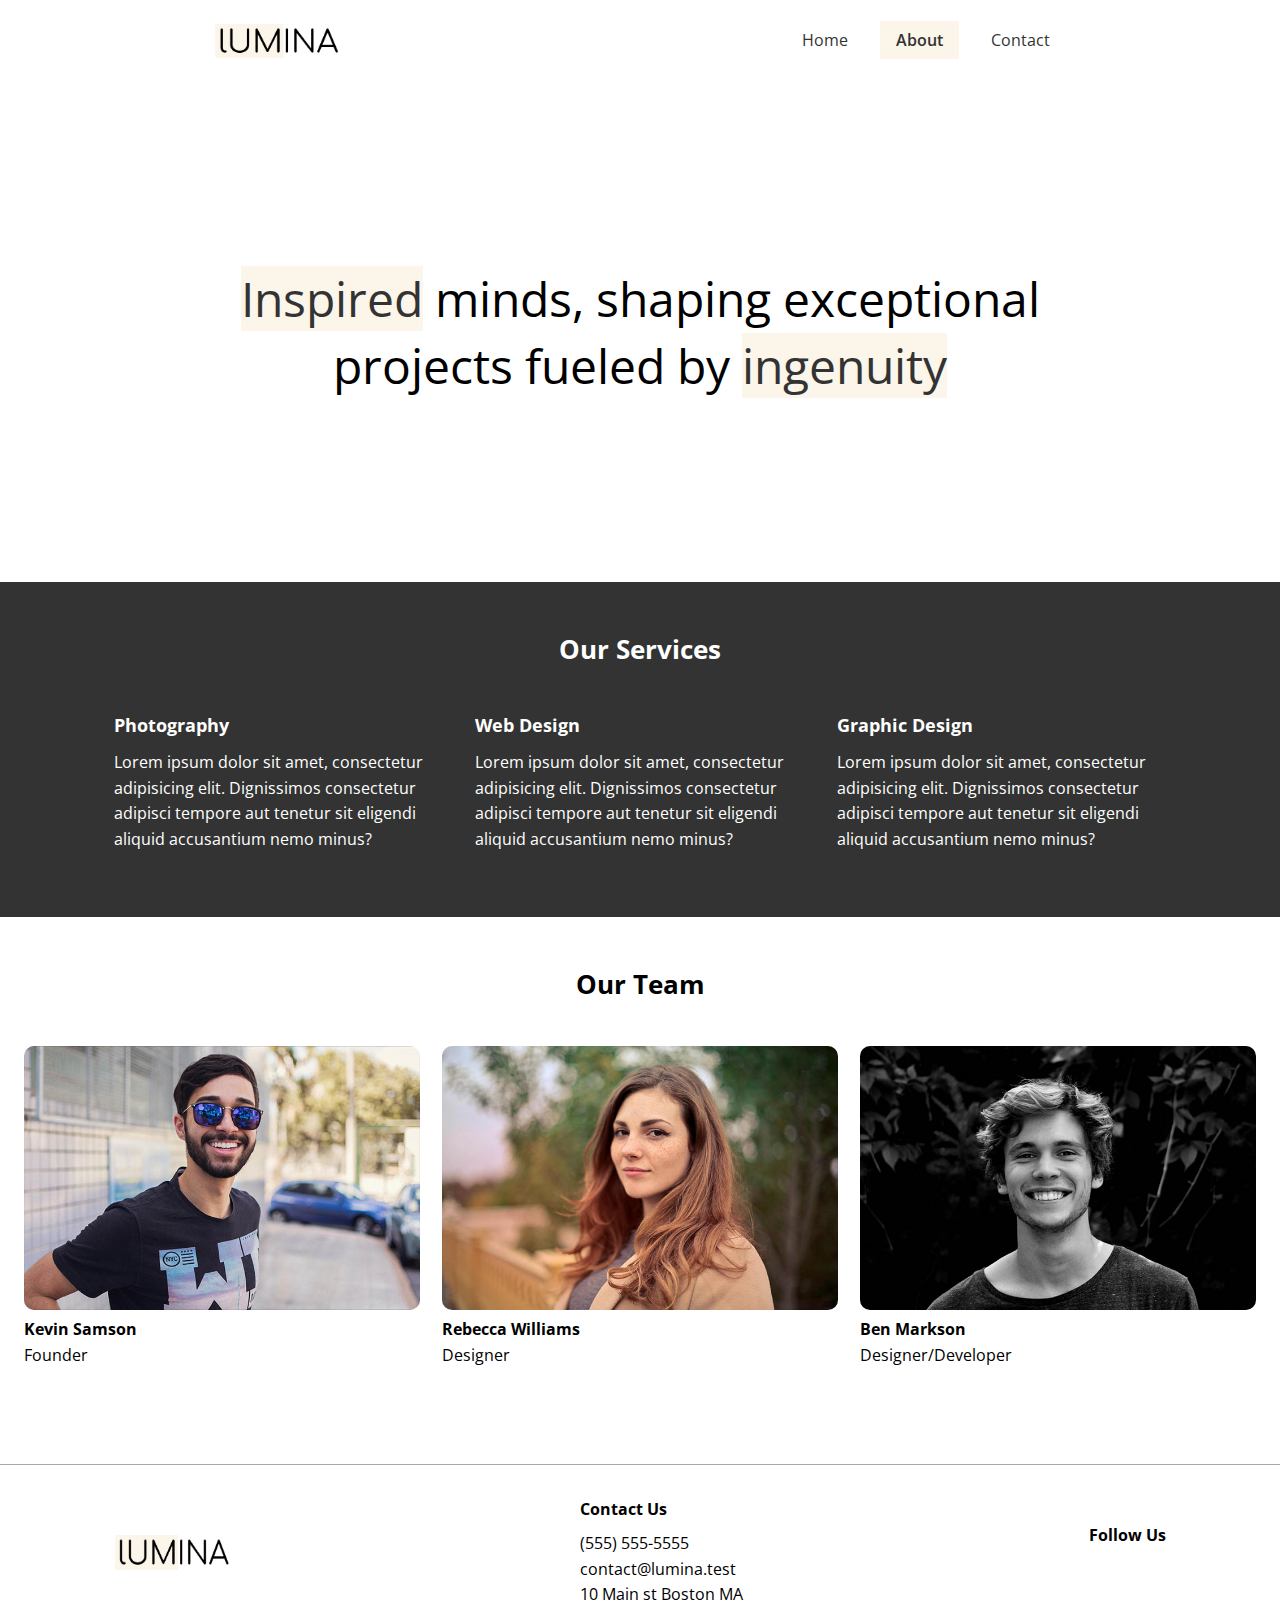
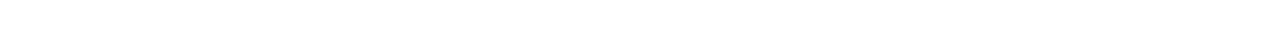
<file: about.html>
<!DOCTYPE html>
<html lang="en">
<head>
    <meta charset="UTF-8">
    <meta name="viewport" content="width=device-width, initial-scale=1.0">
    <link rel="stylesheet" href="https://cdnjs.cloudflare.com/ajax/libs/font-awesome/6.5.2/css/all.min.css" integrity="sha512-SnH5WK+bZxgPHs44uWIX+LLJAJ9/2PkPKZ5QiAj6Ta86w+fsb2TkcmfRyVX3pBnMFcV7oQPJkl9QevSCWr3W6A==" crossorigin="anonymous" referrerpolicy="no-referrer" />
    <link rel="preconnect" href="https://fonts.googleapis.com">
    <link rel="preconnect" href="https://fonts.gstatic.com" crossorigin>
    <link href="https://fonts.googleapis.com/css2?family=Open+Sans:ital,wght@0,300..800;1,300..800&display=swap" rel="stylesheet">
    <link rel="stylesheet" href="css/styles.css">
    <link rel="icon" href="images/favicon.ico">
    <title>About Lumina Creative</title>
</head>
<body>
    <header class="header">
        <div class="container container-sm header-flex">
            <img src="images/logo.png" alt="Lumina Creative" class="logo">
            <nav>
                <ul class="main-menu">
                    <li><a href="/">Home</a></li>
                    <li><a class="current" href="about.html">About</a></li>
                    <li><a href="contact.html">Contact</a></li>
                </ul>
            </nav>
        </div>
    </header>

    <section class="hero">
        <div class="container container-sm">
            <h2>
                <span class="bg-primary">Inspired</span> minds, shaping exceptional projects fueled by <span class="bg-primary">ingenuity</span>
            </h2>
        </div>
    </section>

    <section class="services bg-dark">
        <div class="container">
            <h2 class="section-heading">Our Services</h2>
            <div class="services-flex">
                <div class="service-item">
                    <h4>Photography</h4>
                    <p>Lorem ipsum dolor sit amet, consectetur adipisicing elit. Dignissimos consectetur adipisci tempore aut tenetur sit eligendi aliquid accusantium nemo minus?</p>
                </div>
                <div class="service-item">
                    <h4>Web Design</h4>
                    <p>Lorem ipsum dolor sit amet, consectetur adipisicing elit. Dignissimos consectetur adipisci tempore aut tenetur sit eligendi aliquid accusantium nemo minus?</p>
                </div>
                <div class="service-item">
                    <h4>Graphic Design</h4>
                    <p>Lorem ipsum dolor sit amet, consectetur adipisicing elit. Dignissimos consectetur adipisci tempore aut tenetur sit eligendi aliquid accusantium nemo minus?</p>
                </div>
            </div>
        </div>
    </section>

    <section class="team">
        <div class="container container-lg">
            <h2 class="section-heading">Our Team</h2>
            <div class="team-flex">
                <div class="team-item">
                    <img src="images/team1.jpg" alt="Team Member">
                    <h4>Kevin Samson</h4>
                    <p>Founder</p>
                </div>
                <div class="team-item">
                    <img src="images/team2.jpg" alt="Team Member">
                    <h4>Rebecca Williams</h4>
                    <p>Designer</p>
                </div>
                <div class="team-item">
                    <img src="images/team3.jpg" alt="Team Member">
                    <h4>Ben Markson</h4>
                    <p>Designer/Developer</p>
                </div>
            </div>
        </div>
    </section>

    <footer class="footer">
        <div class="container footer-flex">
            <img src="images/logo.png" alt="Lumina Creative">
            <div>
                <h4>Contact Us</h4>
                <ul>
                    <li>(555) 555-5555</li>
                    <li>contact@lumina.test</li>
                    <li>10 Main st Boston MA</li>
                </ul>
            </div>  
            <div>
                <h4>Follow Us</h4>
                <a href="#"><i class="fab fa-facebook fa-2x"></i></a>
                <a href="#"><i class="fab fa-twitter fa-2x"></i></a>
                <a href="#"><i class="fab fa-instagram fa-2x"></i></a>
                <a href="#"><i class="fab fa-pinterest fa-2x"></i></a>
                <a href="#"><i class="fab fa-tumblr fa-2x"></i></a>
            </div>  
        </div>
    </footer>
</body>
</html>
</file>
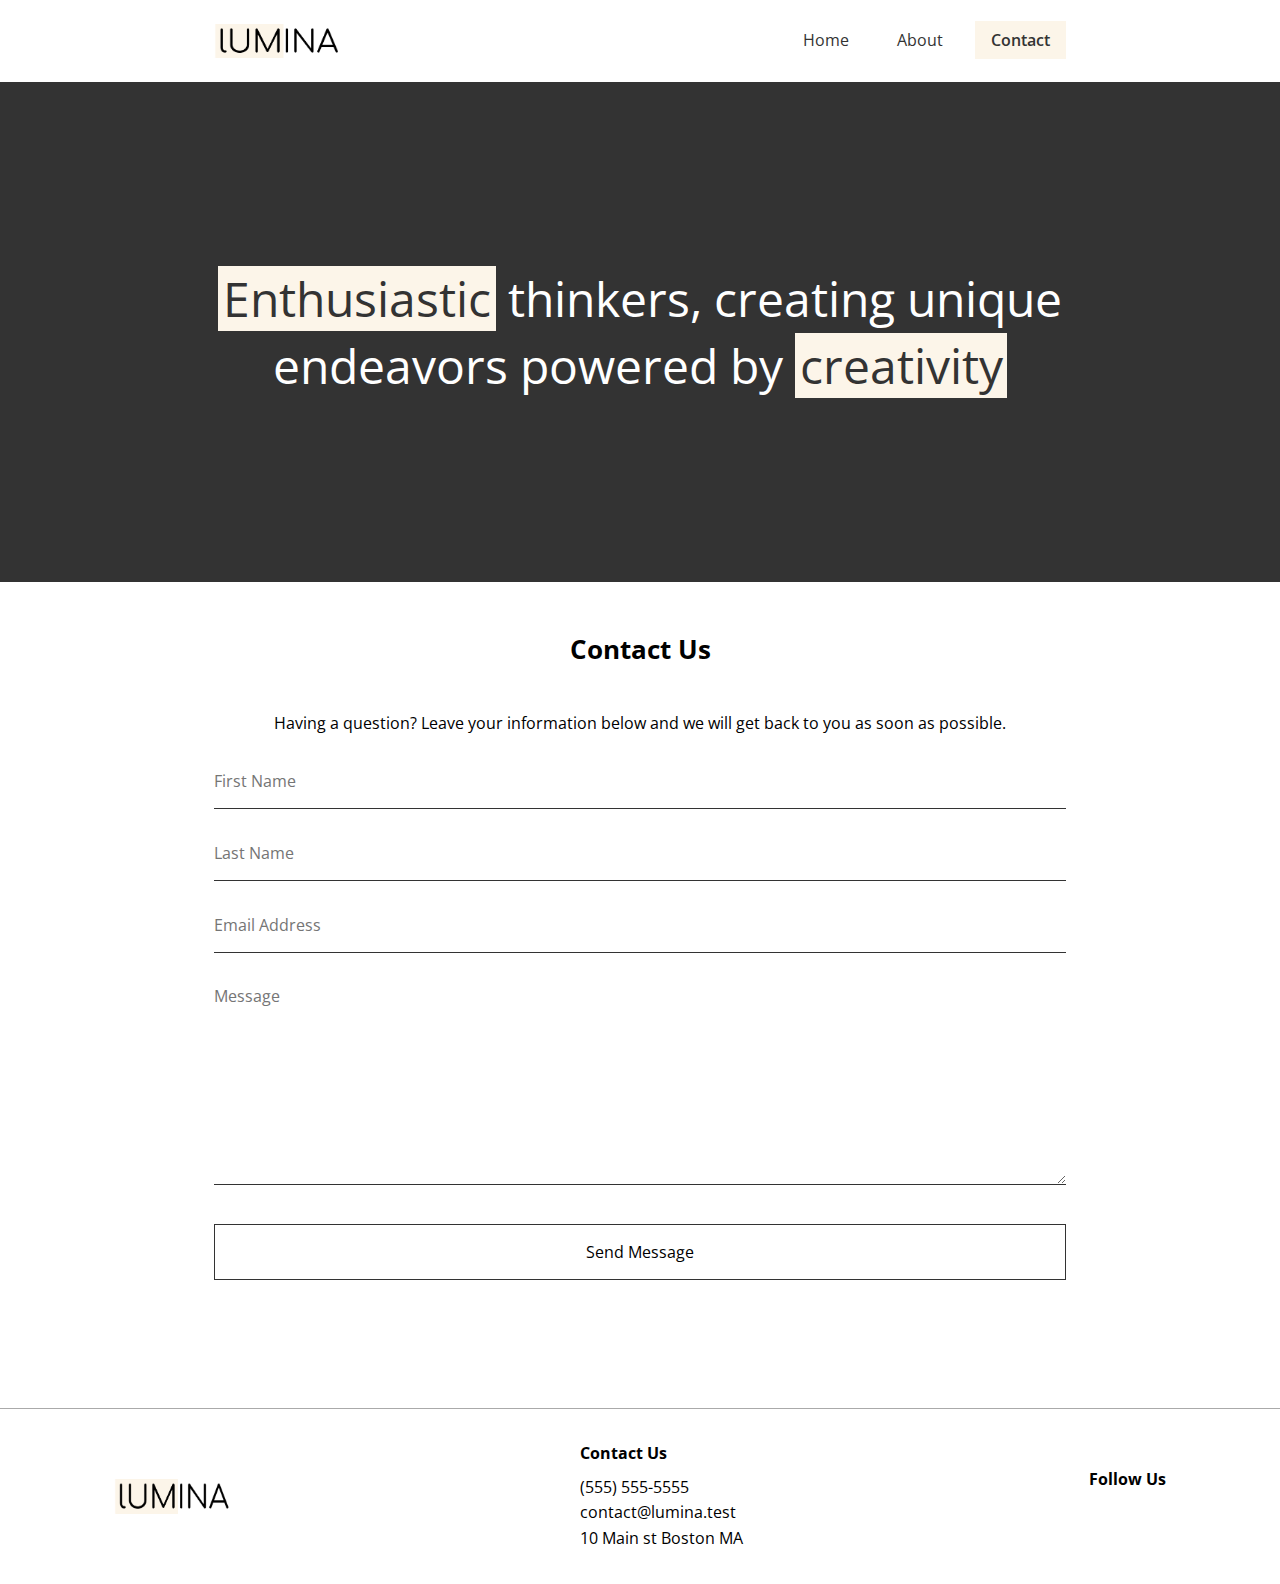
<file: contact.html>
<!DOCTYPE html>
<html lang="en">
<head>
    <meta charset="UTF-8">
    <meta name="viewport" content="width=device-width, initial-scale=1.0">
    <link rel="stylesheet" href="https://cdnjs.cloudflare.com/ajax/libs/font-awesome/6.5.2/css/all.min.css" integrity="sha512-SnH5WK+bZxgPHs44uWIX+LLJAJ9/2PkPKZ5QiAj6Ta86w+fsb2TkcmfRyVX3pBnMFcV7oQPJkl9QevSCWr3W6A==" crossorigin="anonymous" referrerpolicy="no-referrer" />
    <link rel="preconnect" href="https://fonts.googleapis.com">
    <link rel="preconnect" href="https://fonts.gstatic.com" crossorigin>
    <link href="https://fonts.googleapis.com/css2?family=Open+Sans:ital,wght@0,300..800;1,300..800&display=swap" rel="stylesheet">
    <link rel="stylesheet" href="css/styles.css">
    <link rel="icon" href="images/favicon.ico">
    <title>Contact Lumina Creative</title>
</head>
<body>
    <header class="header">
        <div class="container container-sm header-flex">
            <img src="images/logo.png" alt="Lumina Creative" class="logo">
            <nav>
                <ul class="main-menu">
                    <li><a href="/">Home</a></li>
                    <li><a href="about.html">About</a></li>
                    <li><a class="current" href="contact.html">Contact</a></li>
                </ul>
            </nav>
        </div>
    </header>

    <section class="hero bg-dark">
        <div class="container container-sm">
            <h2>
                <span class="bg-primary">Enthusiastic</span> thinkers, creating unique endeavors powered by <span class="bg-primary">creativity</span>
            </h2>
        </div>
    </section>

    <section class="contact">
        <div class="container container-sm">
            <h2 class="section-heading">Contact Us</h2>
            <p>
                Having a question? Leave your information below and we will get back to you as soon as possible.
            </p>
            <form name="contact" netlify>
                <div class="form-group">
                    <label for="first-name" class="visually-hidden">First Name</label>
                    <input type="text" id="first-name" name="first-name" placeholder="First Name">
                </div>
                <div class="form-group">
                    <label for="last-name" class="visually-hidden">Last Name</label>
                    <input type="text" id="last-name" name="last-name" placeholder="Last Name">
                </div>
                <div class="form-group">
                    <label for="email" class="visually-hidden">Email Address</label>
                    <input type="email" id="email" name="email" placeholder="Email Address">
                </div>
                <div class="form-group">
                    <label for="message" class="visually-hidden">Message</label>
                    <textarea id="message" name="message" placeholder="Message"></textarea>
                </div>
                <div class="form-group">
                    <button type="submit" class="btn">Send Message</button>
                </div>
            </form>
        </div>
    </section>

    <footer class="footer">
        <div class="container footer-flex">
            <img src="images/logo.png" alt="Lumina Creative">
            <div>
                <h4>Contact Us</h4>
                <ul>
                    <li>(555) 555-5555</li>
                    <li>contact@lumina.test</li>
                    <li>10 Main st Boston MA</li>
                </ul>
            </div>  
            <div>
                <h4>Follow Us</h4>
                <a href="#"><i class="fab fa-facebook fa-2x"></i></a>
                <a href="#"><i class="fab fa-twitter fa-2x"></i></a>
                <a href="#"><i class="fab fa-instagram fa-2x"></i></a>
                <a href="#"><i class="fab fa-pinterest fa-2x"></i></a>
                <a href="#"><i class="fab fa-tumblr fa-2x"></i></a>
            </div>  
        </div>
    </footer>
</body>
</html>
</file>
<file: css/styles.css>
* {
    margin: 0;
    padding: 0;
    box-sizing: border-box;
}

:root {
    --primary-color: #fcf5e9;
    --dark-color: #333;
    --container-normal: 1100px;
    --container-wide: 1400px;
    --container-narrow: 900px;

}

body {
    font-family: 'Open Sans', sans-serif;
    line-height: 1.6;
}

a {
    text-decoration: none;
    color: #333;
}

ul {
    list-style: none;
}

img {
    max-width: 100%;
}

/* Utility Classes */
.bg-primary {
    background: var(--primary-color);
    color: #333;
}

.bg-dark {
    background: var(--dark-color);
    color: #fff;
}

.bg-dark .bg-primary {
    padding: 0 0.3rem;
}

.btn {
    display: inline-block;
    padding: 1rem 2rem;
    border: 1px solid #333;
    background: transparent;
    font-family: inherit;
    font-size: inherit;
    cursor: pointer;
}

.btn:hover {
    background: #333;
    color: #fff;
}

.visually-hidden {
    clip: rect(0 0 0 0);
    clip-path: inset(50%);
    height: 1px;
    overflow: hidden;
    position: absolute;
    white-space: nowrap;
    width: 1px;
}

.section-heading {
    font-size: 1.6rem;
    text-align: center;
    margin-bottom: 40px;
}

/* Container */
.container {
    max-width: var(--container-normal);
    margin: 0 auto;
    padding: 0 1.5rem;
}

.container-lg {
    max-width: var(--container-wide);
}

.container-sm {
    max-width: var(--container-narrow);
}

/* Header */
.header {
    margin: 1.5rem auto;
}

.header .logo {
    width: 130px;
}

.header .header-flex {
    display: flex;
    justify-content: space-between;
    align-items: center;
}

.header .main-menu {
    display: flex;
    gap: 1rem;
}

.header .main-menu a {
    padding: 0.5rem 1rem;
}

.header .main-menu a:hover {
    background: var(--primary-color);
}

.current {
    background: var(--primary-color);
    font-weight: 600;
}

/* Hero */
.hero {
    height: 500px;
    display: flex;
    justify-content: center;
    align-items: center;
    text-align: center;
}

.hero h2 {
    font-size: 3rem;
    line-height: 1.4;
    font-weight: normal;
}

.gallery-flex {
    display: flex;
    justify-content: center;
    flex-wrap: wrap;
    gap: 20px;
}

.gallery-item {
    width: calc(33.333% - 20px);
    border-radius: 10px;
}

.gallery-item img {
    border-radius: 10px;
}

.gallery-item:hover {
    opacity: 0.9;
}

/* Footer */
.footer {
    border-top: 1px solid #aaa;
    padding: 2rem 1.5rem;
    margin-top: 2rem;
}

.footer .footer-flex {
    display: flex;
    justify-content: space-between;
    align-items: center;
}

.footer img {
    width: 120px;
    height: 35px;
}

.footer h4 {
    font-size: 1rem;
    margin-bottom: 0.5rem;
}

.footer a {
    margin: 0.2rem;
}

/* Services */
.services {
    padding: 3rem 0 4rem;
}

.services-flex {
    display: flex;
    gap: 2rem;
}

.service-item h4 {
    font-size: 1.1rem;
    margin-bottom: 0.7rem;
}

/* Team */
.team {
    padding: 3rem 0 4rem;
}

.team-flex {
    display: flex;
    gap: 1.4rem;
}

.team img {
    border-radius: 10px;
}

/* Contact */
.contact {
    padding: 3rem 0 4rem;
}

.contact p {
    text-align: center;
    margin-bottom: 2rem;
}

.form-group {
    margin: 2rem 0;
}

.contact input,
.contact textarea {
    border: none;
    border-bottom: 1px #333 solid;
    width: 100%;
    font-family: inherit;
    font-size: inherit;
    padding-bottom: 1rem;
}

.contact textarea {
    height: 200px;
}

.contact input:focus,
.contact textarea:focus {
    outline: 0;
}

.contact button {
    width: 100%;
}

/* Media Queries */
@media (max-width: 768px) {
    .header .header-flex,
    .footer .footer-flex,
    .services .services-flex,
    .team .team-flex {
        flex-direction: column;
        gap: 1.5rem;
    }

    .hero {
        height: 300px;
    }

    .hero h2 {
        font-size: 1.8rem;
    }

    .gallery-item {
        width: calc(50% - 20px);
    }

    .footer .footer-flex {
        text-align: center;
    }

}
</file>
